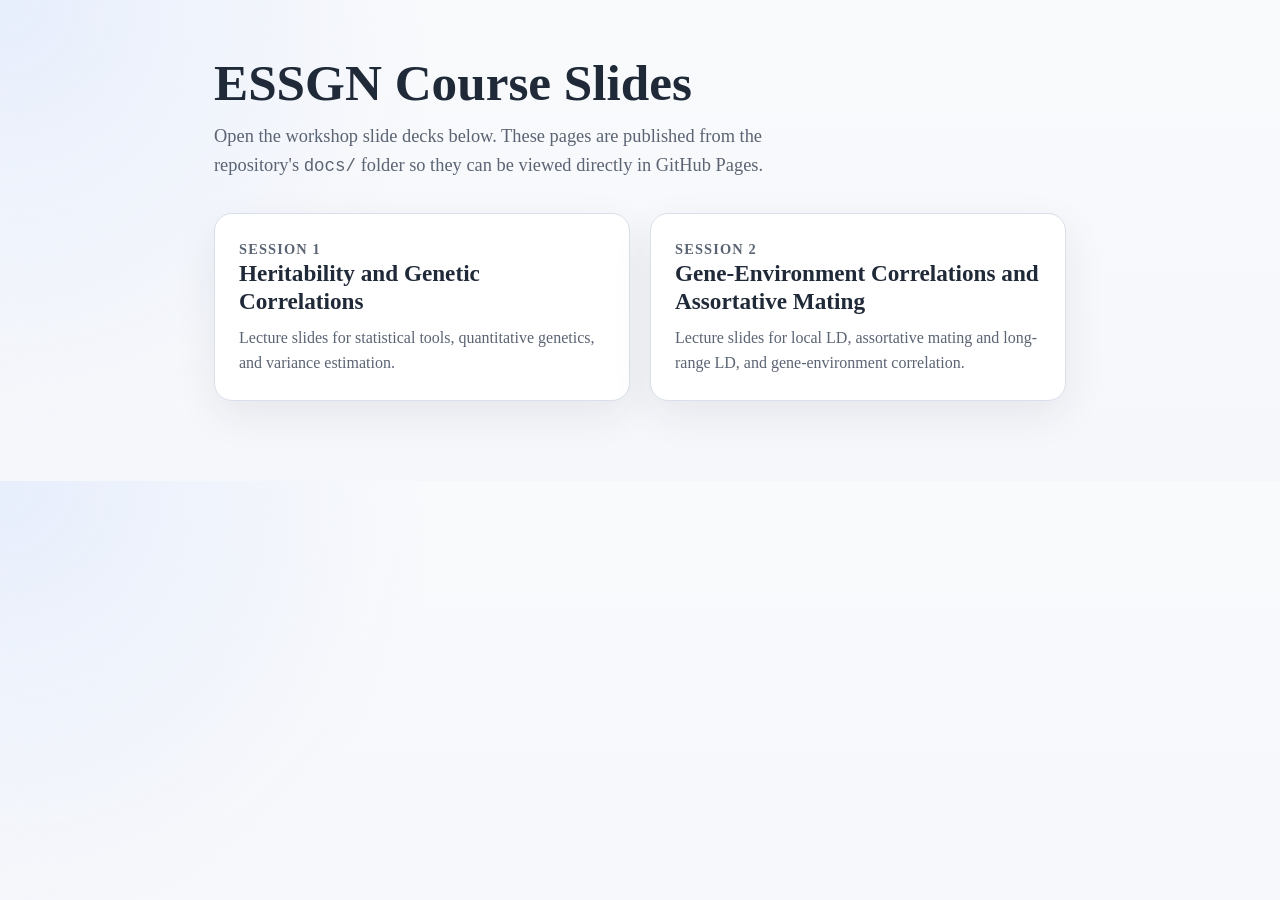
<file: docs/index.html>
<!DOCTYPE html>
<html lang="en">
<head>
  <meta charset="utf-8">
  <meta name="viewport" content="width=device-width, initial-scale=1">
  <title>ESSGN Course Slides</title>
  <style>
    :root {
      color-scheme: light;
      --bg: #f6f7fb;
      --panel: #ffffff;
      --text: #1f2937;
      --muted: #5b6473;
      --accent: #1d4ed8;
      --border: #d9dfeb;
    }

    * {
      box-sizing: border-box;
    }

    body {
      margin: 0;
      font-family: Georgia, "Times New Roman", serif;
      background:
        radial-gradient(circle at top left, #e7eefc 0, transparent 32%),
        linear-gradient(180deg, #f9fafc 0%, var(--bg) 100%);
      color: var(--text);
    }

    main {
      max-width: 900px;
      margin: 0 auto;
      padding: 56px 24px 80px;
    }

    h1 {
      margin: 0 0 12px;
      font-size: clamp(2.2rem, 4vw, 3.6rem);
      line-height: 1.05;
    }

    p.lead {
      max-width: 60ch;
      margin: 0 0 32px;
      font-size: 1.15rem;
      line-height: 1.6;
      color: var(--muted);
    }

    .grid {
      display: grid;
      gap: 20px;
      grid-template-columns: repeat(auto-fit, minmax(260px, 1fr));
    }

    .card {
      display: block;
      padding: 24px;
      border: 1px solid var(--border);
      border-radius: 18px;
      background: var(--panel);
      text-decoration: none;
      color: inherit;
      box-shadow: 0 14px 40px rgba(31, 41, 55, 0.08);
      transition: transform 140ms ease, box-shadow 140ms ease, border-color 140ms ease;
    }

    .card:hover,
    .card:focus-visible {
      transform: translateY(-3px);
      border-color: #b9c8ee;
      box-shadow: 0 18px 50px rgba(29, 78, 216, 0.12);
      outline: none;
    }

    .eyebrow {
      margin: 0 0 8px;
      color: var(--accent);
      font-size: 0.9rem;
      font-weight: 700;
      letter-spacing: 0.08em;
      text-transform: uppercase;
    }

    h2 {
      margin: 0 0 10px;
      font-size: 1.45rem;
      line-height: 1.2;
    }

    .card p {
      margin: 0;
      color: var(--muted);
      line-height: 1.55;
    }

    footer {
      margin-top: 36px;
      color: var(--muted);
      font-size: 0.95rem;
    }

    code {
      font-family: Consolas, "Courier New", monospace;
      font-size: 0.95em;
    }
  </style>
</head>
<body>
  <main>
    <h1>ESSGN Course Slides</h1>
    <p class="lead">
      Open the workshop slide decks below. These pages are published from the repository's
      <code>docs/</code> folder so they can be viewed directly in GitHub Pages.
    </p>

    <section class="grid" aria-label="Workshop sessions">
      <a class="card" href="session_1.html">
        <p class="eyebrow">Session 1</p>
        <h2>Heritability and Genetic Correlations</h2>
        <p>Lecture slides for statistical tools, quantitative genetics, and variance estimation.</p>
      </a>

      <a class="card" href="session_2.html">
        <p class="eyebrow">Session 2</p>
        <h2>Gene-Environment Correlations and Assortative Mating</h2>
        <p>Lecture slides for local LD, assortative mating and long-range LD, and gene-environment correlation.</p>
      </a>
    </section>

  </main>
</body>
</html>
</file>
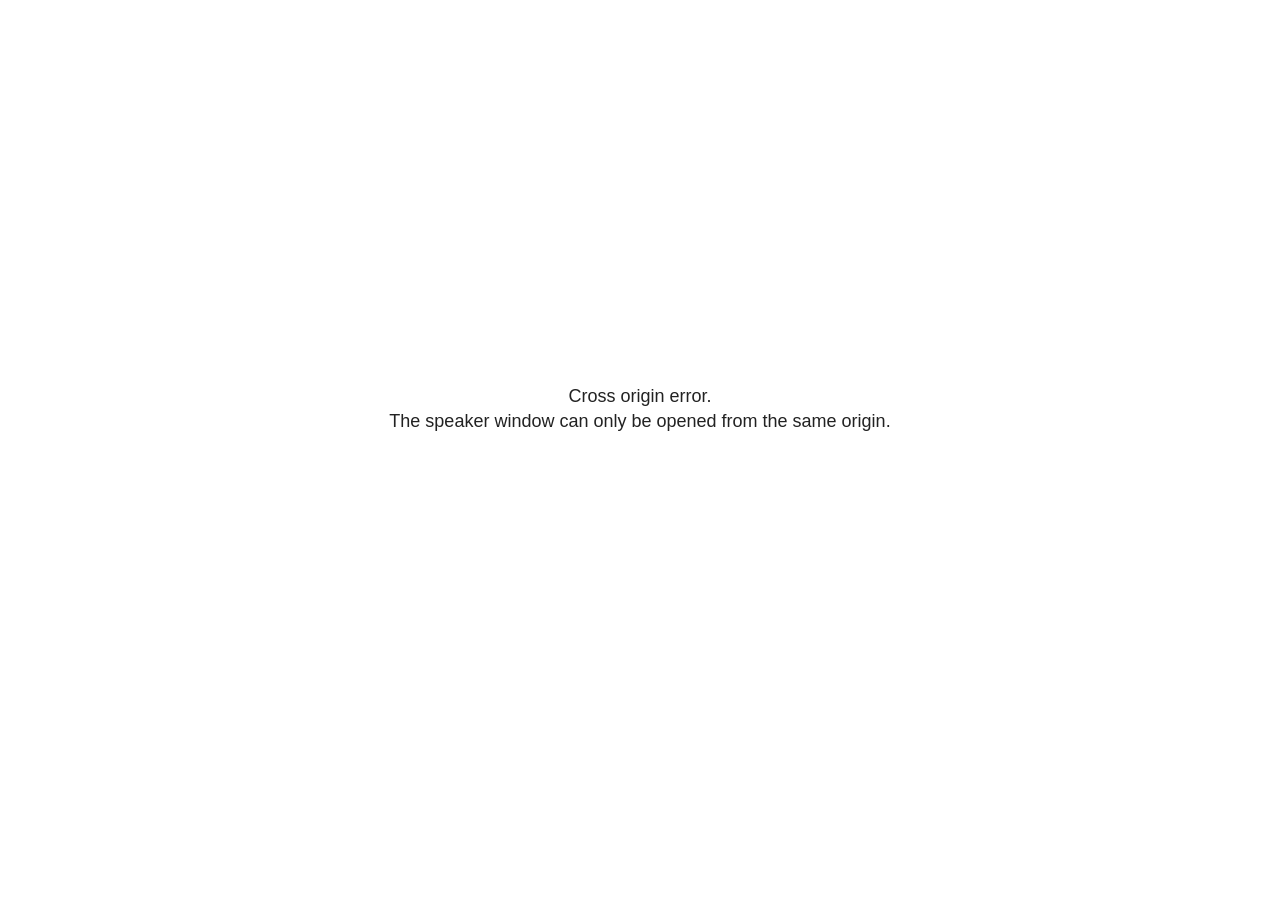
<file: behavioral_genetics_files/libs/revealjs/plugin/notes/speaker-view.html>
<!--
	NOTE: You need to build the notes plugin after making changes to this file.
-->
<html lang="en">
	<head>
		<meta charset="utf-8">

		<title>reveal.js - Speaker View</title>

		<style>
			body {
				font-family: Helvetica;
				font-size: 18px;
			}

			#current-slide,
			#upcoming-slide,
			#speaker-controls {
				padding: 6px;
				box-sizing: border-box;
				-moz-box-sizing: border-box;
			}

			#current-slide iframe,
			#upcoming-slide iframe {
				width: 100%;
				height: 100%;
				border: 1px solid #ddd;
			}

			#current-slide .label,
			#upcoming-slide .label {
				position: absolute;
				top: 10px;
				left: 10px;
				z-index: 2;
			}

			#connection-status {
				position: absolute;
				top: 0;
				left: 0;
				width: 100%;
				height: 100%;
				z-index: 20;
				padding: 30% 20% 20% 20%;
				font-size: 18px;
				color: #222;
				background: #fff;
				text-align: center;
				box-sizing: border-box;
				line-height: 1.4;
			}

			.overlay-element {
				height: 34px;
				line-height: 34px;
				padding: 0 10px;
				text-shadow: none;
				background: rgba( 220, 220, 220, 0.8 );
				color: #222;
				font-size: 14px;
			}

			.overlay-element.interactive:hover {
				background: rgba( 220, 220, 220, 1 );
			}

			#current-slide {
				position: absolute;
				width: 60%;
				height: 100%;
				top: 0;
				left: 0;
				padding-right: 0;
			}

			#upcoming-slide {
				position: absolute;
				width: 40%;
				height: 40%;
				right: 0;
				top: 0;
			}

			/* Speaker controls */
			#speaker-controls {
				position: absolute;
				top: 40%;
				right: 0;
				width: 40%;
				height: 60%;
				overflow: auto;
				font-size: 18px;
			}

				.speaker-controls-time.hidden,
				.speaker-controls-notes.hidden {
					display: none;
				}

				.speaker-controls-time .label,
				.speaker-controls-pace .label,
				.speaker-controls-notes .label {
					text-transform: uppercase;
					font-weight: normal;
					font-size: 0.66em;
					color: #666;
					margin: 0;
				}

				.speaker-controls-time, .speaker-controls-pace {
					border-bottom: 1px solid rgba( 200, 200, 200, 0.5 );
					margin-bottom: 10px;
					padding: 10px 16px;
					padding-bottom: 20px;
					cursor: pointer;
				}

				.speaker-controls-time .reset-button {
					opacity: 0;
					float: right;
					color: #666;
					text-decoration: none;
				}
				.speaker-controls-time:hover .reset-button {
					opacity: 1;
				}

				.speaker-controls-time .timer,
				.speaker-controls-time .clock {
					width: 50%;
				}

				.speaker-controls-time .timer,
				.speaker-controls-time .clock,
				.speaker-controls-time .pacing .hours-value,
				.speaker-controls-time .pacing .minutes-value,
				.speaker-controls-time .pacing .seconds-value {
					font-size: 1.9em;
				}

				.speaker-controls-time .timer {
					float: left;
				}

				.speaker-controls-time .clock {
					float: right;
					text-align: right;
				}

				.speaker-controls-time span.mute {
					opacity: 0.3;
				}

				.speaker-controls-time .pacing-title {
					margin-top: 5px;
				}

				.speaker-controls-time .pacing.ahead {
					color: blue;
				}

				.speaker-controls-time .pacing.on-track {
					color: green;
				}

				.speaker-controls-time .pacing.behind {
					color: red;
				}

				.speaker-controls-notes {
					padding: 10px 16px;
				}

				.speaker-controls-notes .value {
					margin-top: 5px;
					line-height: 1.4;
					font-size: 1.2em;
				}

			/* Layout selector */
			#speaker-layout {
				position: absolute;
				top: 10px;
				right: 10px;
				color: #222;
				z-index: 10;
			}
				#speaker-layout select {
					position: absolute;
					width: 100%;
					height: 100%;
					top: 0;
					left: 0;
					border: 0;
					box-shadow: 0;
					cursor: pointer;
					opacity: 0;

					font-size: 1em;
					background-color: transparent;

					-moz-appearance: none;
					-webkit-appearance: none;
					-webkit-tap-highlight-color: rgba(0, 0, 0, 0);
				}

				#speaker-layout select:focus {
					outline: none;
					box-shadow: none;
				}

			.clear {
				clear: both;
			}

			/* Speaker layout: Wide */
			body[data-speaker-layout="wide"] #current-slide,
			body[data-speaker-layout="wide"] #upcoming-slide {
				width: 50%;
				height: 45%;
				padding: 6px;
			}

			body[data-speaker-layout="wide"] #current-slide {
				top: 0;
				left: 0;
			}

			body[data-speaker-layout="wide"] #upcoming-slide {
				top: 0;
				left: 50%;
			}

			body[data-speaker-layout="wide"] #speaker-controls {
				top: 45%;
				left: 0;
				width: 100%;
				height: 50%;
				font-size: 1.25em;
			}

			/* Speaker layout: Tall */
			body[data-speaker-layout="tall"] #current-slide,
			body[data-speaker-layout="tall"] #upcoming-slide {
				width: 45%;
				height: 50%;
				padding: 6px;
			}

			body[data-speaker-layout="tall"] #current-slide {
				top: 0;
				left: 0;
			}

			body[data-speaker-layout="tall"] #upcoming-slide {
				top: 50%;
				left: 0;
			}

			body[data-speaker-layout="tall"] #speaker-controls {
				padding-top: 40px;
				top: 0;
				left: 45%;
				width: 55%;
				height: 100%;
				font-size: 1.25em;
			}

			/* Speaker layout: Notes only */
			body[data-speaker-layout="notes-only"] #current-slide,
			body[data-speaker-layout="notes-only"] #upcoming-slide {
				display: none;
			}

			body[data-speaker-layout="notes-only"] #speaker-controls {
				padding-top: 40px;
				top: 0;
				left: 0;
				width: 100%;
				height: 100%;
				font-size: 1.25em;
			}

			@media screen and (max-width: 1080px) {
				body[data-speaker-layout="default"] #speaker-controls {
					font-size: 16px;
				}
			}

			@media screen and (max-width: 900px) {
				body[data-speaker-layout="default"] #speaker-controls {
					font-size: 14px;
				}
			}

			@media screen and (max-width: 800px) {
				body[data-speaker-layout="default"] #speaker-controls {
					font-size: 12px;
				}
			}

		</style>
	</head>

	<body>

		<div id="connection-status">Loading speaker view...</div>

		<div id="current-slide"></div>
		<div id="upcoming-slide"><span class="overlay-element label">Upcoming</span></div>
		<div id="speaker-controls">
			<div class="speaker-controls-time">
				<h4 class="label">Time <span class="reset-button">Click to Reset</span></h4>
				<div class="clock">
					<span class="clock-value">0:00 AM</span>
				</div>
				<div class="timer">
					<span class="hours-value">00</span><span class="minutes-value">:00</span><span class="seconds-value">:00</span>
				</div>
				<div class="clear"></div>

				<h4 class="label pacing-title" style="display: none">Pacing – Time to finish current slide</h4>
				<div class="pacing" style="display: none">
					<span class="hours-value">00</span><span class="minutes-value">:00</span><span class="seconds-value">:00</span>
				</div>
			</div>

			<div class="speaker-controls-notes hidden">
				<h4 class="label">Notes</h4>
				<div class="value"></div>
			</div>
		</div>
		<div id="speaker-layout" class="overlay-element interactive">
			<span class="speaker-layout-label"></span>
			<select class="speaker-layout-dropdown"></select>
		</div>

		<script>

			(function() {

				var notes,
					notesValue,
					currentState,
					currentSlide,
					upcomingSlide,
					layoutLabel,
					layoutDropdown,
					pendingCalls = {},
					lastRevealApiCallId = 0,
					connected = false

				var connectionStatus = document.querySelector( '#connection-status' );

				var SPEAKER_LAYOUTS = {
					'default': 'Default',
					'wide': 'Wide',
					'tall': 'Tall',
					'notes-only': 'Notes only'
				};

				setupLayout();

				let openerOrigin;

				try {
					openerOrigin = window.opener.location.origin;
				}
				catch ( error ) { console.warn( error ) }

				// In order to prevent XSS, the speaker view will only run if its
				// opener has the same origin as itself
				if( window.location.origin !== openerOrigin ) {
					connectionStatus.innerHTML = 'Cross origin error.<br>The speaker window can only be opened from the same origin.';
					return;
				}

				var connectionTimeout = setTimeout( function() {
					connectionStatus.innerHTML = 'Error connecting to main window.<br>Please try closing and reopening the speaker view.';
				}, 5000 );

				window.addEventListener( 'message', function( event ) {

					// Validate the origin of all messages to avoid parsing messages
					// that aren't meant for us. Ignore when running off file:// so
					// that the speaker view continues to work without a web server.
					if( window.location.origin !== event.origin && window.location.origin !== 'file://' ) {
						return
					}

					clearTimeout( connectionTimeout );
					connectionStatus.style.display = 'none';

					var data = JSON.parse( event.data );

					// The overview mode is only useful to the reveal.js instance
					// where navigation occurs so we don't sync it
					if( data.state ) delete data.state.overview;

					// Messages sent by the notes plugin inside of the main window
					if( data && data.namespace === 'reveal-notes' ) {
						if( data.type === 'connect' ) {
							handleConnectMessage( data );
						}
						else if( data.type === 'state' ) {
							handleStateMessage( data );
						}
						else if( data.type === 'return' ) {
							pendingCalls[data.callId](data.result);
							delete pendingCalls[data.callId];
						}
					}
					// Messages sent by the reveal.js inside of the current slide preview
					else if( data && data.namespace === 'reveal' ) {
						if( /ready/.test( data.eventName ) ) {
							// Send a message back to notify that the handshake is complete
							window.opener.postMessage( JSON.stringify({ namespace: 'reveal-notes', type: 'connected'} ), '*' );
						}
						else if( /slidechanged|fragmentshown|fragmenthidden|paused|resumed/.test( data.eventName ) && currentState !== JSON.stringify( data.state ) ) {

							dispatchStateToMainWindow( data.state );

						}
					}

				} );

				/**
				 * Updates the presentation in the main window to match the state
				 * of the presentation in the notes window.
				 */
				const dispatchStateToMainWindow = debounce(( state ) => {
					window.opener.postMessage( JSON.stringify({ method: 'setState', args: [ state ]} ), '*' );
				}, 500);

				/**
				 * Asynchronously calls the Reveal.js API of the main frame.
				 */
				function callRevealApi( methodName, methodArguments, callback ) {

					var callId = ++lastRevealApiCallId;
					pendingCalls[callId] = callback;
					window.opener.postMessage( JSON.stringify( {
						namespace: 'reveal-notes',
						type: 'call',
						callId: callId,
						methodName: methodName,
						arguments: methodArguments
					} ), '*' );

				}

				/**
				 * Called when the main window is trying to establish a
				 * connection.
				 */
				function handleConnectMessage( data ) {

					if( connected === false ) {
						connected = true;

						setupIframes( data );
						setupKeyboard();
						setupNotes();
						setupTimer();
						setupHeartbeat();
					}

				}

				/**
				 * Called when the main window sends an updated state.
				 */
				function handleStateMessage( data ) {

					// Store the most recently set state to avoid circular loops
					// applying the same state
					currentState = JSON.stringify( data.state );

					// No need for updating the notes in case of fragment changes
					if ( data.notes ) {
						notes.classList.remove( 'hidden' );
						notesValue.style.whiteSpace = data.whitespace;
						if( data.markdown ) {
							notesValue.innerHTML = marked( data.notes );
						}
						else {
							notesValue.innerHTML = data.notes;
						}
					}
					else {
						notes.classList.add( 'hidden' );
					}

					// Update the note slides
					currentSlide.contentWindow.postMessage( JSON.stringify({ method: 'setState', args: [ data.state ] }), '*' );
					upcomingSlide.contentWindow.postMessage( JSON.stringify({ method: 'setState', args: [ data.state ] }), '*' );
					upcomingSlide.contentWindow.postMessage( JSON.stringify({ method: 'next' }), '*' );

				}

				// Limit to max one state update per X ms
				handleStateMessage = debounce( handleStateMessage, 200 );

				/**
				 * Forward keyboard events to the current slide window.
				 * This enables keyboard events to work even if focus
				 * isn't set on the current slide iframe.
				 *
				 * Block F5 default handling, it reloads and disconnects
				 * the speaker notes window.
				 */
				function setupKeyboard() {

					document.addEventListener( 'keydown', function( event ) {
						if( event.keyCode === 116 || ( event.metaKey && event.keyCode === 82 ) ) {
							event.preventDefault();
							return false;
						}
						currentSlide.contentWindow.postMessage( JSON.stringify({ method: 'triggerKey', args: [ event.keyCode ] }), '*' );
					} );

				}

				/**
				 * Creates the preview iframes.
				 */
				function setupIframes( data ) {

					var params = [
						'receiver',
						'progress=false',
						'history=false',
						'transition=none',
						'autoSlide=0',
						'backgroundTransition=none'
					].join( '&' );

					var urlSeparator = /\?/.test(data.url) ? '&' : '?';
					var hash = '#/' + data.state.indexh + '/' + data.state.indexv;
					var currentURL = data.url + urlSeparator + params + '&scrollActivationWidth=false&postMessageEvents=true' + hash;
					var upcomingURL = data.url + urlSeparator + params + '&scrollActivationWidth=false&controls=false' + hash;

					currentSlide = document.createElement( 'iframe' );
					currentSlide.setAttribute( 'width', 1280 );
					currentSlide.setAttribute( 'height', 1024 );
					currentSlide.setAttribute( 'src', currentURL );
					document.querySelector( '#current-slide' ).appendChild( currentSlide );

					upcomingSlide = document.createElement( 'iframe' );
					upcomingSlide.setAttribute( 'width', 640 );
					upcomingSlide.setAttribute( 'height', 512 );
					upcomingSlide.setAttribute( 'src', upcomingURL );
					document.querySelector( '#upcoming-slide' ).appendChild( upcomingSlide );

				}

				/**
				 * Setup the notes UI.
				 */
				function setupNotes() {

					notes = document.querySelector( '.speaker-controls-notes' );
					notesValue = document.querySelector( '.speaker-controls-notes .value' );

				}

				/**
				 * We send out a heartbeat at all times to ensure we can
				 * reconnect with the main presentation window after reloads.
				 */
				function setupHeartbeat() {

					setInterval( () => {
						window.opener.postMessage( JSON.stringify({ namespace: 'reveal-notes', type: 'heartbeat'} ), '*' );
					}, 1000 );

				}

				function getTimings( callback ) {

					callRevealApi( 'getSlidesAttributes', [], function ( slideAttributes ) {
						callRevealApi( 'getConfig', [], function ( config ) {
							var totalTime = config.totalTime;
							var minTimePerSlide = config.minimumTimePerSlide || 0;
							var defaultTiming = config.defaultTiming;
							if ((defaultTiming == null) && (totalTime == null)) {
								callback(null);
								return;
							}
							// Setting totalTime overrides defaultTiming
							if (totalTime) {
								defaultTiming = 0;
							}
							var timings = [];
							for ( var i in slideAttributes ) {
								var slide = slideAttributes[ i ];
								var timing = defaultTiming;
								if( slide.hasOwnProperty( 'data-timing' )) {
									var t = slide[ 'data-timing' ];
									timing = parseInt(t);
									if( isNaN(timing) ) {
										console.warn("Could not parse timing '" + t + "' of slide " + i + "; using default of " + defaultTiming);
										timing = defaultTiming;
									}
								}
								timings.push(timing);
							}
							if ( totalTime ) {
								// After we've allocated time to individual slides, we summarize it and
								// subtract it from the total time
								var remainingTime = totalTime - timings.reduce( function(a, b) { return a + b; }, 0 );
								// The remaining time is divided by the number of slides that have 0 seconds
								// allocated at the moment, giving the average time-per-slide on the remaining slides
								var remainingSlides = (timings.filter( function(x) { return x == 0 }) ).length
								var timePerSlide = Math.round( remainingTime / remainingSlides, 0 )
								// And now we replace every zero-value timing with that average
								timings = timings.map( function(x) { return (x==0 ? timePerSlide : x) } );
							}
							var slidesUnderMinimum = timings.filter( function(x) { return (x < minTimePerSlide) } ).length
							if ( slidesUnderMinimum ) {
								message = "The pacing time for " + slidesUnderMinimum + " slide(s) is under the configured minimum of " + minTimePerSlide + " seconds. Check the data-timing attribute on individual slides, or consider increasing the totalTime or minimumTimePerSlide configuration options (or removing some slides).";
								alert(message);
							}
							callback( timings );
						} );
					} );

				}

				/**
				 * Return the number of seconds allocated for presenting
				 * all slides up to and including this one.
				 */
				function getTimeAllocated( timings, callback ) {

					callRevealApi( 'getSlidePastCount', [], function ( currentSlide ) {
						var allocated = 0;
						for (var i in timings.slice(0, currentSlide + 1)) {
							allocated += timings[i];
						}
						callback( allocated );
					} );

				}

				/**
				 * Create the timer and clock and start updating them
				 * at an interval.
				 */
				function setupTimer() {

					var start = new Date(),
					timeEl = document.querySelector( '.speaker-controls-time' ),
					clockEl = timeEl.querySelector( '.clock-value' ),
					hoursEl = timeEl.querySelector( '.hours-value' ),
					minutesEl = timeEl.querySelector( '.minutes-value' ),
					secondsEl = timeEl.querySelector( '.seconds-value' ),
					pacingTitleEl = timeEl.querySelector( '.pacing-title' ),
					pacingEl = timeEl.querySelector( '.pacing' ),
					pacingHoursEl = pacingEl.querySelector( '.hours-value' ),
					pacingMinutesEl = pacingEl.querySelector( '.minutes-value' ),
					pacingSecondsEl = pacingEl.querySelector( '.seconds-value' );

					var timings = null;
					getTimings( function ( _timings ) {

						timings = _timings;
						if (_timings !== null) {
							pacingTitleEl.style.removeProperty('display');
							pacingEl.style.removeProperty('display');
						}

						// Update once directly
						_updateTimer();

						// Then update every second
						setInterval( _updateTimer, 1000 );

					} );


					function _resetTimer() {

						if (timings == null) {
							start = new Date();
							_updateTimer();
						}
						else {
							// Reset timer to beginning of current slide
							getTimeAllocated( timings, function ( slideEndTimingSeconds ) {
								var slideEndTiming = slideEndTimingSeconds * 1000;
								callRevealApi( 'getSlidePastCount', [], function ( currentSlide ) {
									var currentSlideTiming = timings[currentSlide] * 1000;
									var previousSlidesTiming = slideEndTiming - currentSlideTiming;
									var now = new Date();
									start = new Date(now.getTime() - previousSlidesTiming);
									_updateTimer();
								} );
							} );
						}

					}

					timeEl.addEventListener( 'click', function() {
						_resetTimer();
						return false;
					} );

					function _displayTime( hrEl, minEl, secEl, time) {

						var sign = Math.sign(time) == -1 ? "-" : "";
						time = Math.abs(Math.round(time / 1000));
						var seconds = time % 60;
						var minutes = Math.floor( time / 60 ) % 60 ;
						var hours = Math.floor( time / ( 60 * 60 )) ;
						hrEl.innerHTML = sign + zeroPadInteger( hours );
						if (hours == 0) {
							hrEl.classList.add( 'mute' );
						}
						else {
							hrEl.classList.remove( 'mute' );
						}
						minEl.innerHTML = ':' + zeroPadInteger( minutes );
						if (hours == 0 && minutes == 0) {
							minEl.classList.add( 'mute' );
						}
						else {
							minEl.classList.remove( 'mute' );
						}
						secEl.innerHTML = ':' + zeroPadInteger( seconds );
					}

					function _updateTimer() {

						var diff, hours, minutes, seconds,
						now = new Date();

						diff = now.getTime() - start.getTime();

						clockEl.innerHTML = now.toLocaleTimeString( 'en-US', { hour12: true, hour: '2-digit', minute:'2-digit' } );
						_displayTime( hoursEl, minutesEl, secondsEl, diff );
						if (timings !== null) {
							_updatePacing(diff);
						}

					}

					function _updatePacing(diff) {

						getTimeAllocated( timings, function ( slideEndTimingSeconds ) {
							var slideEndTiming = slideEndTimingSeconds * 1000;

							callRevealApi( 'getSlidePastCount', [], function ( currentSlide ) {
								var currentSlideTiming = timings[currentSlide] * 1000;
								var timeLeftCurrentSlide = slideEndTiming - diff;
								if (timeLeftCurrentSlide < 0) {
									pacingEl.className = 'pacing behind';
								}
								else if (timeLeftCurrentSlide < currentSlideTiming) {
									pacingEl.className = 'pacing on-track';
								}
								else {
									pacingEl.className = 'pacing ahead';
								}
								_displayTime( pacingHoursEl, pacingMinutesEl, pacingSecondsEl, timeLeftCurrentSlide );
							} );
						} );
					}

				}

				/**
				 * Sets up the speaker view layout and layout selector.
				 */
				function setupLayout() {

					layoutDropdown = document.querySelector( '.speaker-layout-dropdown' );
					layoutLabel = document.querySelector( '.speaker-layout-label' );

					// Render the list of available layouts
					for( var id in SPEAKER_LAYOUTS ) {
						var option = document.createElement( 'option' );
						option.setAttribute( 'value', id );
						option.textContent = SPEAKER_LAYOUTS[ id ];
						layoutDropdown.appendChild( option );
					}

					// Monitor the dropdown for changes
					layoutDropdown.addEventListener( 'change', function( event ) {

						setLayout( layoutDropdown.value );

					}, false );

					// Restore any currently persisted layout
					setLayout( getLayout() );

				}

				/**
				 * Sets a new speaker view layout. The layout is persisted
				 * in local storage.
				 */
				function setLayout( value ) {

					var title = SPEAKER_LAYOUTS[ value ];

					layoutLabel.innerHTML = 'Layout' + ( title ? ( ': ' + title ) : '' );
					layoutDropdown.value = value;

					document.body.setAttribute( 'data-speaker-layout', value );

					// Persist locally
					if( supportsLocalStorage() ) {
						window.localStorage.setItem( 'reveal-speaker-layout', value );
					}

				}

				/**
				 * Returns the ID of the most recently set speaker layout
				 * or our default layout if none has been set.
				 */
				function getLayout() {

					if( supportsLocalStorage() ) {
						var layout = window.localStorage.getItem( 'reveal-speaker-layout' );
						if( layout ) {
							return layout;
						}
					}

					// Default to the first record in the layouts hash
					for( var id in SPEAKER_LAYOUTS ) {
						return id;
					}

				}

				function supportsLocalStorage() {

					try {
						localStorage.setItem('test', 'test');
						localStorage.removeItem('test');
						return true;
					}
					catch( e ) {
						return false;
					}

				}

				function zeroPadInteger( num ) {

					var str = '00' + parseInt( num );
					return str.substring( str.length - 2 );

				}

				/**
				 * Limits the frequency at which a function can be called.
				 */
				function debounce( fn, ms ) {

					var lastTime = 0,
						timeout;

					return function() {

						var args = arguments;
						var context = this;

						clearTimeout( timeout );

						var timeSinceLastCall = Date.now() - lastTime;
						if( timeSinceLastCall > ms ) {
							fn.apply( context, args );
							lastTime = Date.now();
						}
						else {
							timeout = setTimeout( function() {
								fn.apply( context, args );
								lastTime = Date.now();
							}, ms - timeSinceLastCall );
						}

					}

				}

			})();

		</script>
	</body>
</html>
</file>
